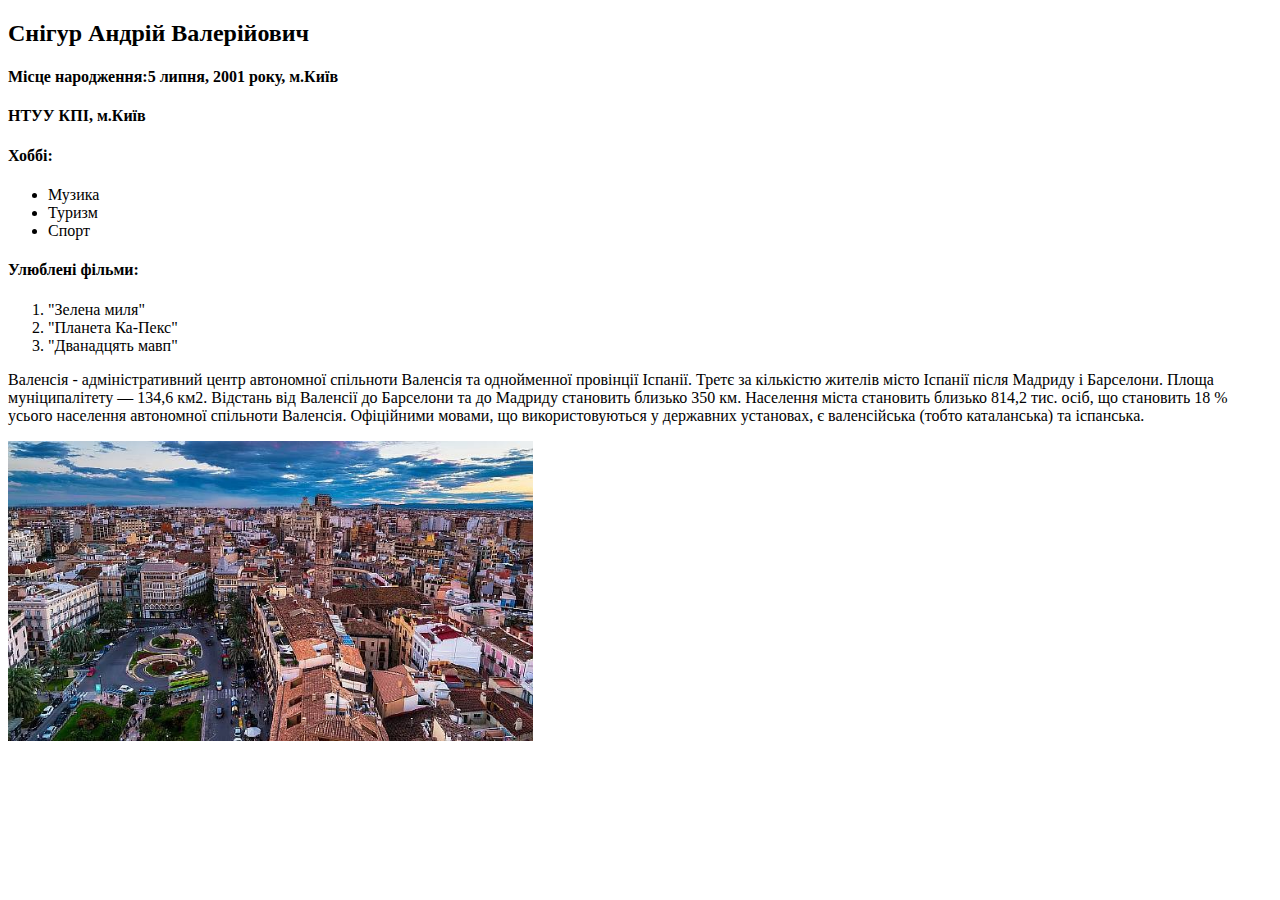
<file: lab1/index.html>
<!DOCTYPE html>
<html>
 <head>
   <title>Снігур А.В. ІА-94</title>
   <meta name="description" content="Labs">
   <meta name="keywords" content="HTML, CSS, JavaScript">
 </head>
 <body>
  <h2>Снігур Андрій Валерійович</h2>
  <h4>Місце народження:5 липня, 2001 року, м.Київ</h4>
  <h4>НТУУ КПІ, м.Київ</h4>
  <h4>Хоббі: </h4>
  <ul>
  <li>Музика</li>
  <li>Туризм</li>
  <li>Спорт</li>
  </ul>
  <h4>Улюблені фільми:</h4>
  <ol>
    <li>"Зелена миля"</li>
    <li>"Планета Ка-Пекс"</li>
    <li>"Дванадцять мавп"</li>
  </ol>
  <p>Валенсія - адміністративний центр автономної спільноти Валенсія та однойменної провінції Іспанії. Третє за кількістю жителів місто Іспанії після Мадриду і Барселони. Площа муніципалітету — 134,6 км2. Відстань від Валенсії до Барселони та до Мадриду становить близько 350 км. Населення міста становить близько 814,2 тис. осіб, що становить 18 % усього населення автономної спільноти Валенсія. Офіційними мовами, що використовуються у державних установах, є валенсійська (тобто каталанська) та іспанська.</p>
  <a href="https://uk.wikipedia.org/wiki/%D0%92%D0%B0%D0%BB%D0%B5%D0%BD%D1%81%D1%96%D1%8F"><img src="Valencia6.jpeg" height="300"></a>
 </body>

</html>
</file>
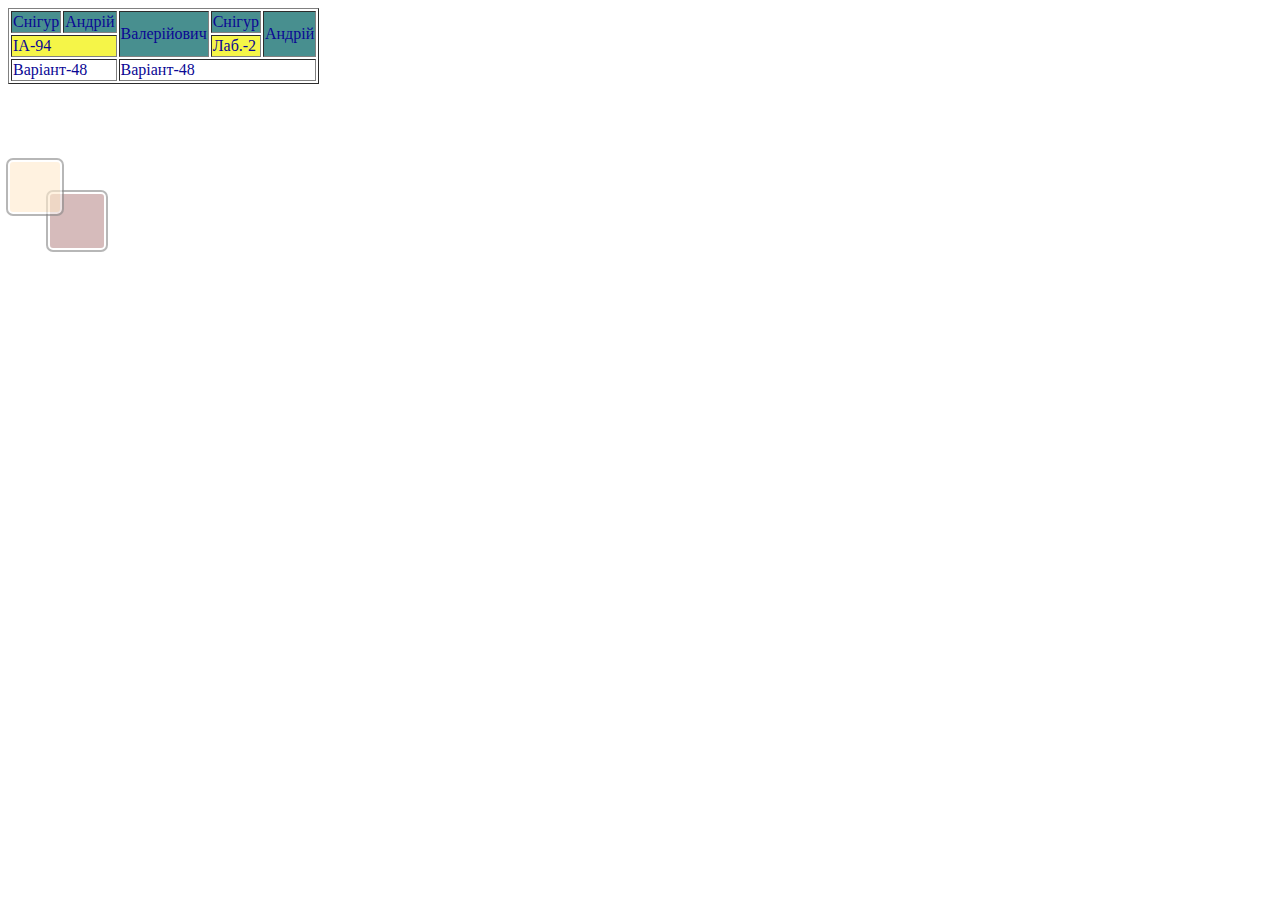
<file: lab2/index.html>
<!DOCTYPE html>
<html>
 <head>
   <title>Снігур А.В. ІА-94</title>
   <meta name="description" content="Labs">
   <meta name="keywords" content="HTML, CSS, JavaScript">
   <link rel="stylesheet" href="style.css">
 </head>
 <body>
   <table border="1">
   	<tr class="first">
        <td>Снігур</td>
        <td>Андрій</td>
        <td colspan="2" rowspan="2">Валерійович</td>

        <td colspan="2">Снігур</td>

        <td colspan="2" rowspan="2">Андрій</td>

      </tr>

      <tr class="second">
        <td colspan="2">ІА-94</td>

        <td colspan="2">Лаб.-2</td>

      </tr>

      <tr>
        <td colspan="2">Варіант-48</td>

        <td colspan="5">Варіант-48</td>

      </tr>

   </table>

<br>

<style media="screen">
.square {
  height: 50px;
  width: 50px;
  background-color: #BC8F8F;
  position: relative;
  left: 40px;
  bottom: -90px;
  opacity: .6;
  border-radius: 5px;
  border: solid 2px #fff;
  outline: solid 2px #888;
  padding: 0.125em;
}
.square1 {
  height: 50px;
  width: 50px;
  background-color: #FFEBCD;
  opacity: .6;
  border-radius: 5px;
  border: solid 2px #fff;
  outline: solid 2px #888;
}
</style>
</head>
<body>

<div class="square"></div>
<div class="square1"></div>
</style>

 </body>

</html>
</file>
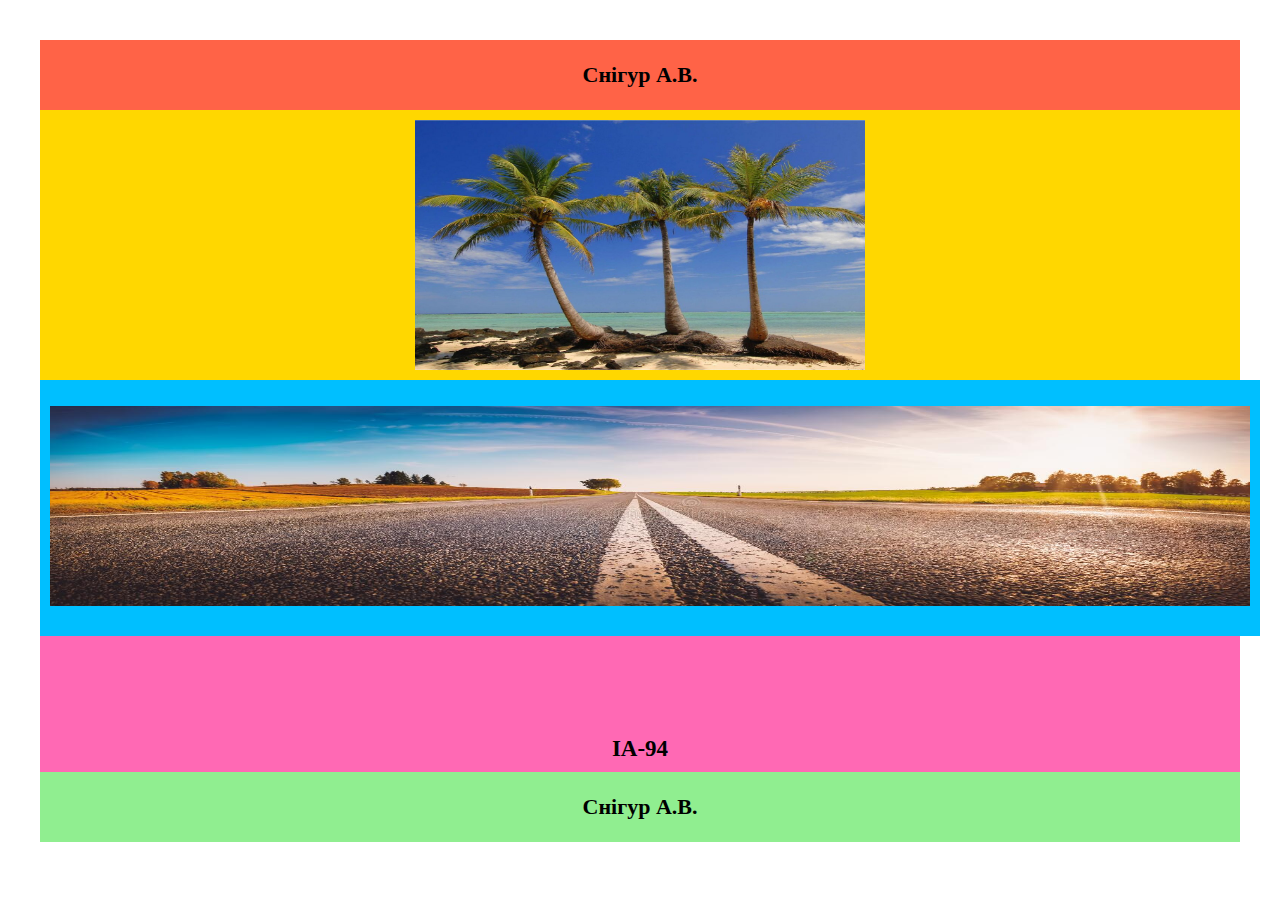
<file: lab3/index.html>
<!DOCTYPE html>
<html>
 <head>
   <title>Снігур А.В. ІА-94, Lab3, Вар.48</title>
   <meta name="description" content="Labs">
   <meta name="keywords" content="HTML, CSS, JavaScript">
   <link rel="stylesheet" href="style.css">
 </head>
 <body>

   <div class="wrapper">
   <header class="header" style="font-size: 22px; text-align:center; padding-top: 22px; padding-bottom: 22px; font-weight: bold;"">Снігур А.В.</header>
   <article class="main">
     <p><img src="456.jpg" width=1200 height=200"></p>
   </article>
   <aside class="aside aside-1"><img src="123.jpg" width=450 height=250"></aside>
   <aside class="aside aside-2">ІА-94</aside>
   <footer class="footer" style="font-size: 22px; text-align:center; padding-top: 22px; padding-bottom: 22px; font-weight: bold;"">Снігур А.В.</footer>
 </div>
 </body>

</html>
</file>
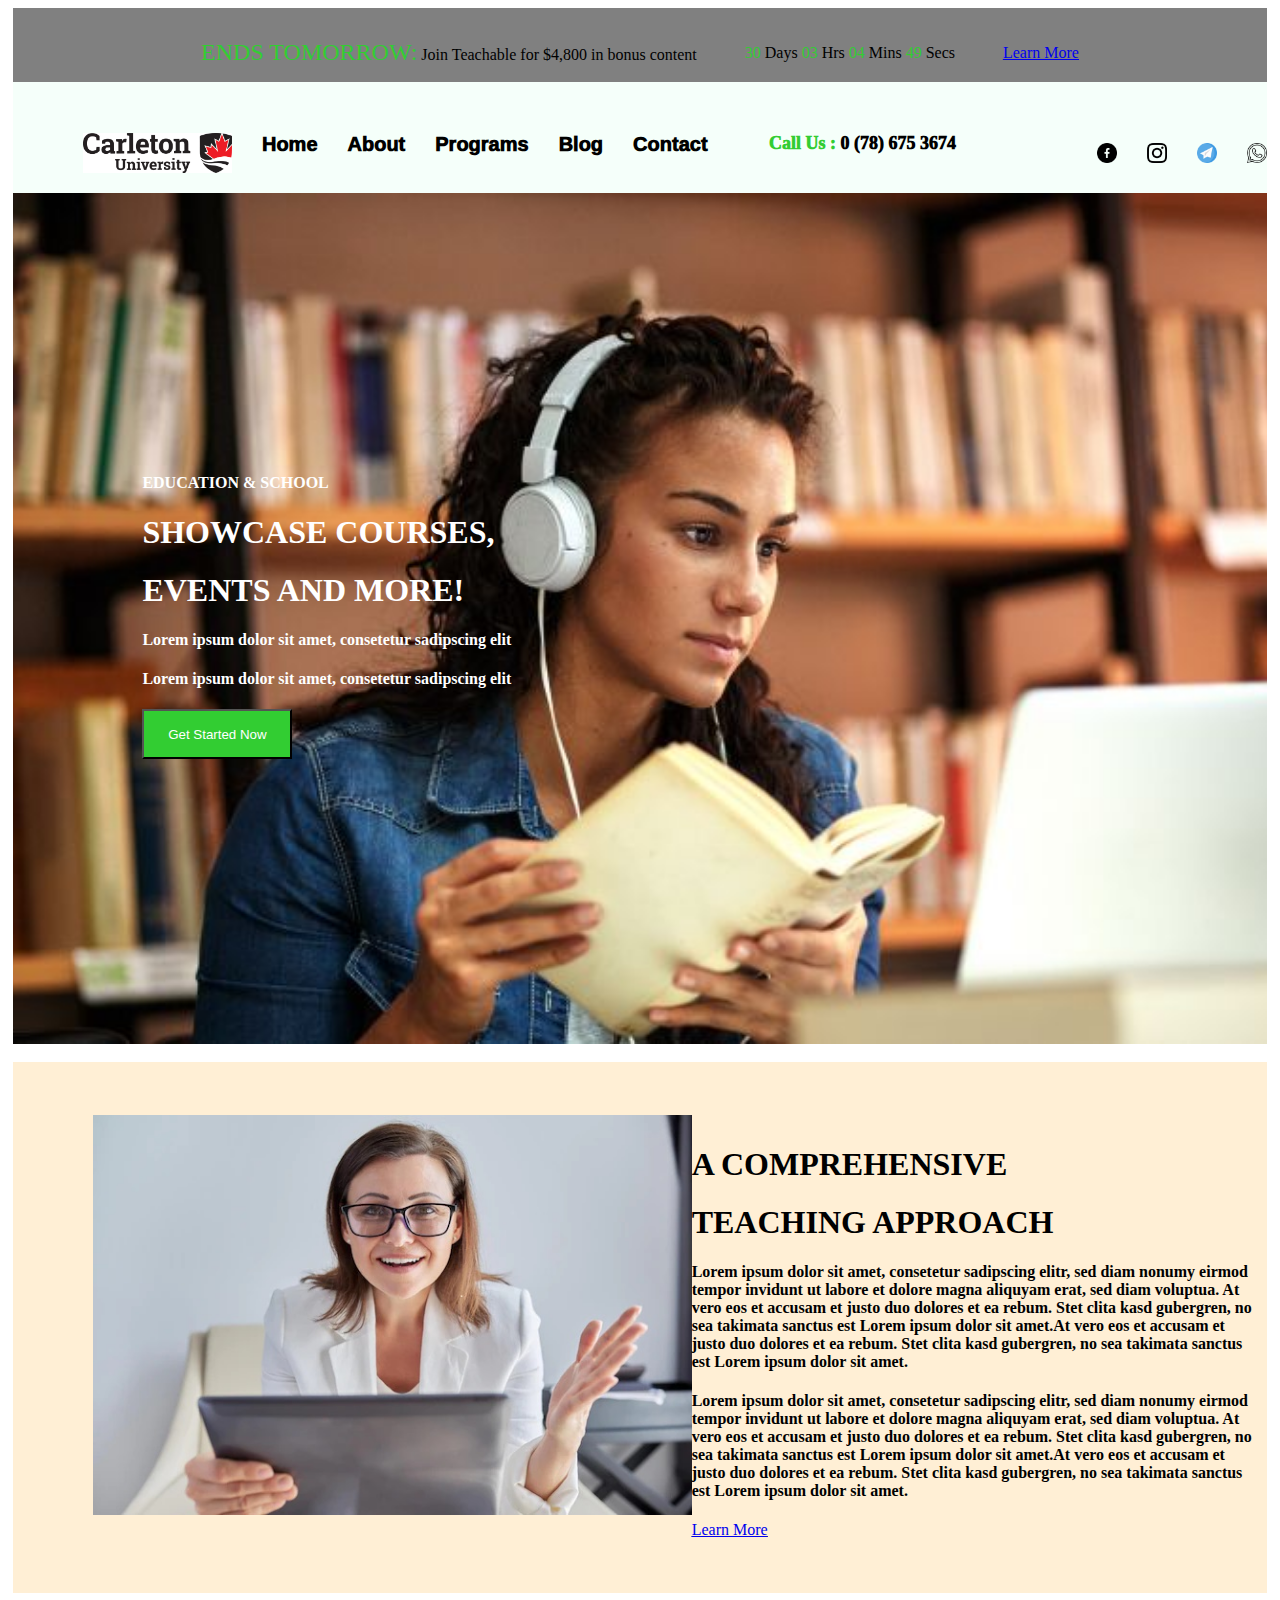
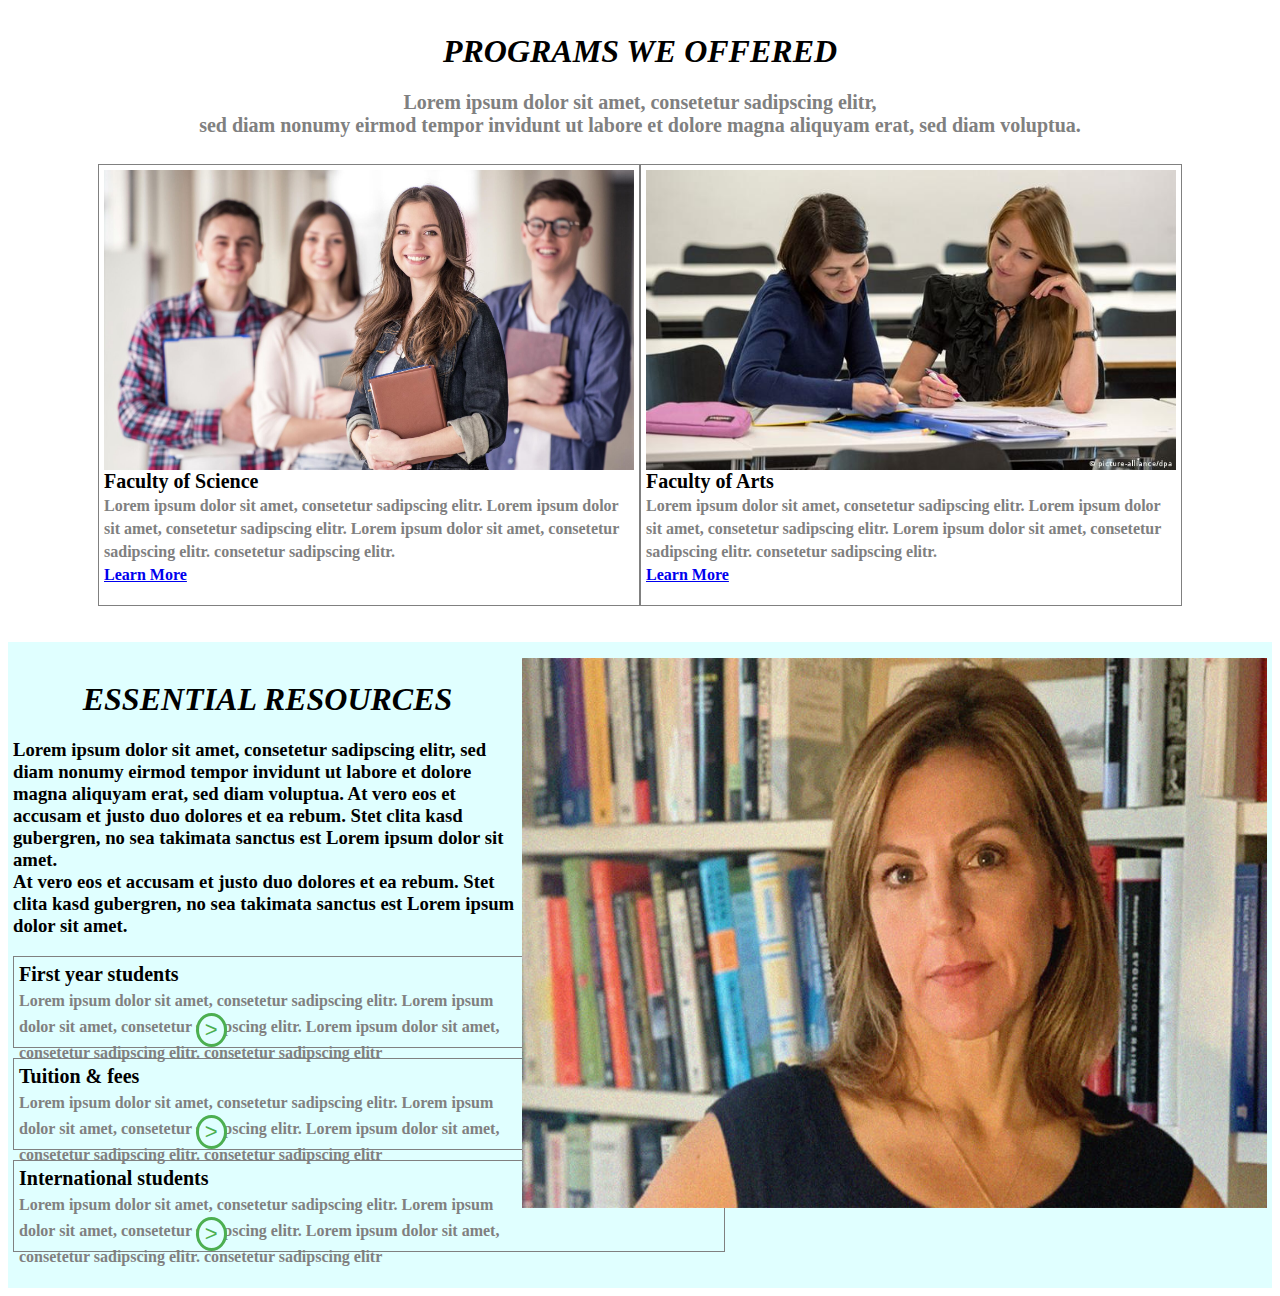
<file: lab4/index.html>
<!DOCTYPE html>
<html lang="en" dir="ltr">
<head>
  <meta charset="utf-8">
  <title>Снігур А.В., ІА-94, Вар.48</title>
  <meta name="description" content="Labs">
  <meta name="keywords" content="HTML, CSS, JavaScript">
  <link rel="stylesheet" href="style.css">
</head>
<body>
  <div class="header">
    <div class="wrapper">
      <div class="navigation">
        <p class="ends_tom"><font size="5" color="#32CD32" face="serif">ENDS TOMORROW:</font> Join Teachable for $4,800 in bonus content</p>
        <div class="timer"><p>30 <font color="#000000">Days</font> 03 <font color="#000000">Hrs</font> 04 <font color="#000000">Mins</font> 49 <font color="#000000"> Secs </font></p></div>
        <u class="learn"><a href="#">Learn More</a></u>
      </div>
      <div class="navigation2">
        <ul class="nav2">
          <li><img src="uno_logo2.jpg" alt="#" weight="30px" height="40px"></li>
          <li><a href="#">Home</a></li>
          <li><a href="#">About</a></li>
          <li><a href="#">Programs</a></li>
          <li><a href="#">Blog</a></li>
          <li><a href="#">Contact</a></li>
          <li class="call_us"><font size="4" color="#32CD32" face="serif"> Call Us :</font> <font size="4" color="#000000" face="serif"> 0 (78) 675 3674</font></li>
        </ul>
        <ul class="nav2">
          <li><img src="facebook.png" alt="#" weight="20px" height="20px"></li>
          <li><img src="instagram.png" alt="#" weight="20px" height="20px"></li>
          <li><img src="telegram.png" alt="#" weight="20px" height="20px"></li>
          <li><img src="whatsapp.png" alt="#" weight="20px" height="20px"></li>
        </ul>


      </div>
      <div class="page1">
        <div class="wrapper">
          <div class="text_page1">
            <h4 class="title1">EDUCATION & SCHOOL</h4>
            <h1 class="title2">SHOWCASE COURSES,</h1>
            <h1 class="title3">EVENTS AND MORE!</h1>
            <h4 class= "title4">Lorem ipsum dolor sit amet, consetetur sadipscing elit</h4>
            <h4 class= "title5">Lorem ipsum dolor sit amet, consetetur sadipscing elit</h4>
            <button class="btn" type="button" name="button">Get Started Now</button>
          </div>
        </div>
      </div>
      <br>
      <div class="page2">
        <div class="wrapper">
          <p class="teacher_logo"><img src="teacher.jpg" alt="#" weight="500px" height="400px"></p>
          <div class="page2_txt">
            <h1>A COMPREHENSIVE</h1>
            <h1>TEACHING APPROACH</h1>
            <h4>Lorem ipsum dolor sit amet, consetetur sadipscing elitr, sed diam nonumy eirmod tempor invidunt ut labore et dolore magna aliquyam erat, sed diam voluptua. At vero eos et accusam et justo duo dolores et ea rebum. Stet clita kasd gubergren, no sea takimata sanctus est Lorem ipsum dolor sit amet.At vero eos et accusam et justo duo dolores et ea rebum. Stet clita kasd gubergren, no sea takimata sanctus est Lorem ipsum dolor sit amet.</h4>
            <h4>Lorem ipsum dolor sit amet, consetetur sadipscing elitr, sed diam nonumy eirmod tempor invidunt ut labore et dolore magna aliquyam erat, sed diam voluptua. At vero eos et accusam et justo duo dolores et ea rebum. Stet clita kasd gubergren, no sea takimata sanctus est Lorem ipsum dolor sit amet.At vero eos et accusam et justo duo dolores et ea rebum. Stet clita kasd gubergren, no sea takimata sanctus est Lorem ipsum dolor sit amet.</h4>
            <u class="learn"><a href="#">Learn More</a></u>
            <br><br><br><br>
          </div>
        </div>
      </div>
      <br>
    </div>
  </div>
</div>

<div class="page3">
  <div class="wrapper">
    <h1>PROGRAMS WE OFFERED</h1>
    <h2>Lorem ipsum dolor sit amet, consetetur sadipscing elitr,</BR> sed diam nonumy eirmod tempor invidunt ut labore et dolore magna aliquyam erat, sed diam voluptua.</h2>
  </div>
  <div class="flexbox">
    <ul class="flex-container">
      <li class="flex-item"><img src="st1.jpg" width="530px" height="300px" align=left> Faculty of Science </BR><font size="3" color="grey" face="serif"> Lorem ipsum dolor sit amet, consetetur sadipscing elitr. Lorem ipsum dolor sit amet, consetetur sadipscing elitr. Lorem ipsum dolor sit amet, consetetur sadipscing elitr. consetetur sadipscing elitr.<br><u class="learn"><a href="#">Learn More</a></u></font></li>
      <li class="flex-item"><img src="st2.jpg" width="530px" height="300px" align=left> Faculty of Arts</BR><font size="3" color="grey" face="serif"> Lorem ipsum dolor sit amet, consetetur sadipscing elitr. Lorem ipsum dolor sit amet, consetetur sadipscing elitr. Lorem ipsum dolor sit amet, consetetur sadipscing elitr. consetetur sadipscing elitr.<br><u class="learn"><a href="#">Learn More</a></u></font></li>

    </div>
  </div>
  <br><br>
  <div class="page4">
    <div class="wrapper">
      <p class="teacher4"><img src="teach6.jpg" alt="#" width="745px" height="550px" ></p>
      <br>
      <h1>ESSENTIAL RESOURCES</h1>
      <h3>Lorem ipsum dolor sit amet, consetetur sadipscing elitr, sed diam nonumy eirmod tempor invidunt ut labore et dolore magna aliquyam erat, sed diam voluptua. At vero eos et accusam et justo duo dolores et ea rebum. Stet clita kasd gubergren, no sea takimata sanctus est Lorem ipsum dolor sit amet.<br>At vero eos et accusam et justo duo dolores et ea rebum. Stet clita kasd gubergren, no sea takimata sanctus est Lorem ipsum dolor sit amet.</h3>
      <li class="flex-item1"> First year students</BR><font size="3" color="grey" face="serif"> Lorem ipsum dolor sit amet, consetetur sadipscing elitr. Lorem ipsum dolor sit amet, consetetur <button class="button5" type="button">></button>sadipscing elitr. Lorem ipsum dolor sit amet, consetetur sadipscing elitr. consetetur sadipscing elitr</li>
        <li class="flex-item1">Tuition & fees</BR><font size="3" color="grey" face="serif"> Lorem ipsum dolor sit amet, consetetur sadipscing elitr. Lorem ipsum dolor sit amet, consetetur <button class="button5" type="button">></button>sadipscing elitr. Lorem ipsum dolor sit amet, consetetur sadipscing elitr. consetetur sadipscing elitr</li>
          <li class="flex-item1">International students</BR><font size="3" color="grey" face="serif"> Lorem ipsum dolor sit amet, consetetur sadipscing elitr. Lorem ipsum dolor sit amet, consetetur <button class="button5" type="button">></button>sadipscing elitr. Lorem ipsum dolor sit amet, consetetur sadipscing elitr. consetetur sadipscing elitr</li>
          </div>
          <br><br>

        </div>
      </body>
      </html>
</file>
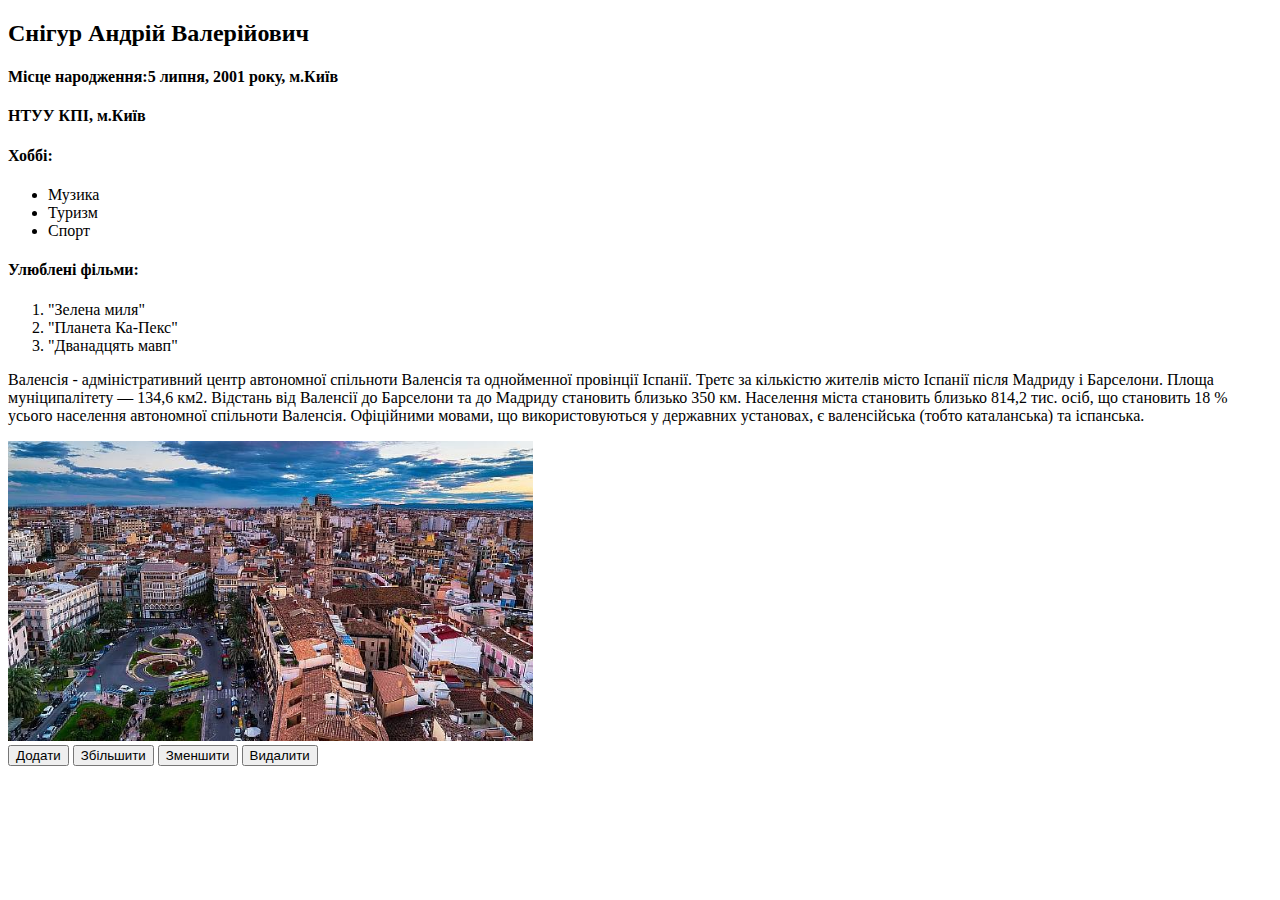
<file: lab5/index.html>
<!DOCTYPE html>
<html>
 <head>
   <title>Снігур А.В. ІА-94</title>
   <meta name="description" content="Labs">
   <meta name="keywords" content="HTML, CSS, JavaScript">
 </head>
 <body>
  <h2>Снігур Андрій Валерійович</h2>
  <h4>Місце народження:5 липня, 2001 року, м.Київ</h4>
  <h4>НТУУ КПІ, м.Київ</h4>
  <h4 id="h4">Хоббі: </h4>
  <ul id="ul">
  <li>Музика</li>
  <li>Туризм</li>
  <li>Спорт</li>
  </ul>
  <h4>Улюблені фільми:</h4>
  <ol id="ol">
    <li>"Зелена миля"</li>
    <li>"Планета Ка-Пекс"</li>
    <li>"Дванадцять мавп"</li>
  </ol>
  <p>Валенсія - адміністративний центр автономної спільноти Валенсія та однойменної провінції Іспанії. Третє за кількістю жителів місто Іспанії після Мадриду і Барселони. Площа муніципалітету — 134,6 км2. Відстань від Валенсії до Барселони та до Мадриду становить близько 350 км. Населення міста становить близько 814,2 тис. осіб, що становить 18 % усього населення автономної спільноти Валенсія. Офіційними мовами, що використовуються у державних установах, є валенсійська (тобто каталанська) та іспанська.</p>
  <div id="screen">
  <img src="Valencia6.jpeg" height="300" id="image">
</div>
<button id="but1">Додати</button>
<button id="but2">Збільшити</button>
<button id="but3">Зменшити</button>
<button id="but4">Видалити</button>
<script>
  but1.onclick = function () {
    let photo = document.createElement("img");
    photo.src = "http://ourspain.ru/images/cities/valencia1.jpg";

    let div1 = document.createElement('div');
    div1.append(photo);
    document.body.append(div1)
}

  but2.onclick = function () {
     var img = document.getElementById('image');
     img.style.height = '500px';
     img.style.width= '500px';
  }

  but3.onclick = function () {
     var img = document.getElementById('image');
     img.style.height = '100px';
     img.style.width= '100px';
  }

  but4.onclick = function () {
    var img = document.getElementById('screen');
    img.innerHTML = "";
}
</script>



  <script>
  var h = document.getElementById('h4');
  var ul = document.querySelectorAll('ul')[0];
  var ol = document.getElementById('ol');

  h.addEventListener("click", function(){
    this.style.color = (this.style.color == 'black') ? 'white' : 'black';
    if(this.style.backgroundColor == '')
      this.style.backgroundColor = 'yellow';
        this.style.backgroundColor = (this.style.backgroundColor == 'yellow') ? 'green' : 'yellow';
  })

  ul.addEventListener("click", function(){
    this.style.color = (this.style.color == 'black') ? 'white' : 'black';
    if(this.style.backgroundColor == '')
      this.style.backgroundColor = 'yellow';
        this.style.backgroundColor = (this.style.backgroundColor == 'yellow') ? 'pink' : 'yellow';
  })

  ol.addEventListener("click", function(){
    if(this.style.color == '')
      this.style.backgroundColor = 'white';
        this.style.color = (this.style.color == 'white') ? 'blue' : 'white';
    if(this.style.backgroundColor == '')
      this.style.backgroundColor = 'green';
        this.style.backgroundColor = (this.style.backgroundColor == 'green') ? 'red' : 'green';
  })
  </script>
 </body>

</html>
</file>
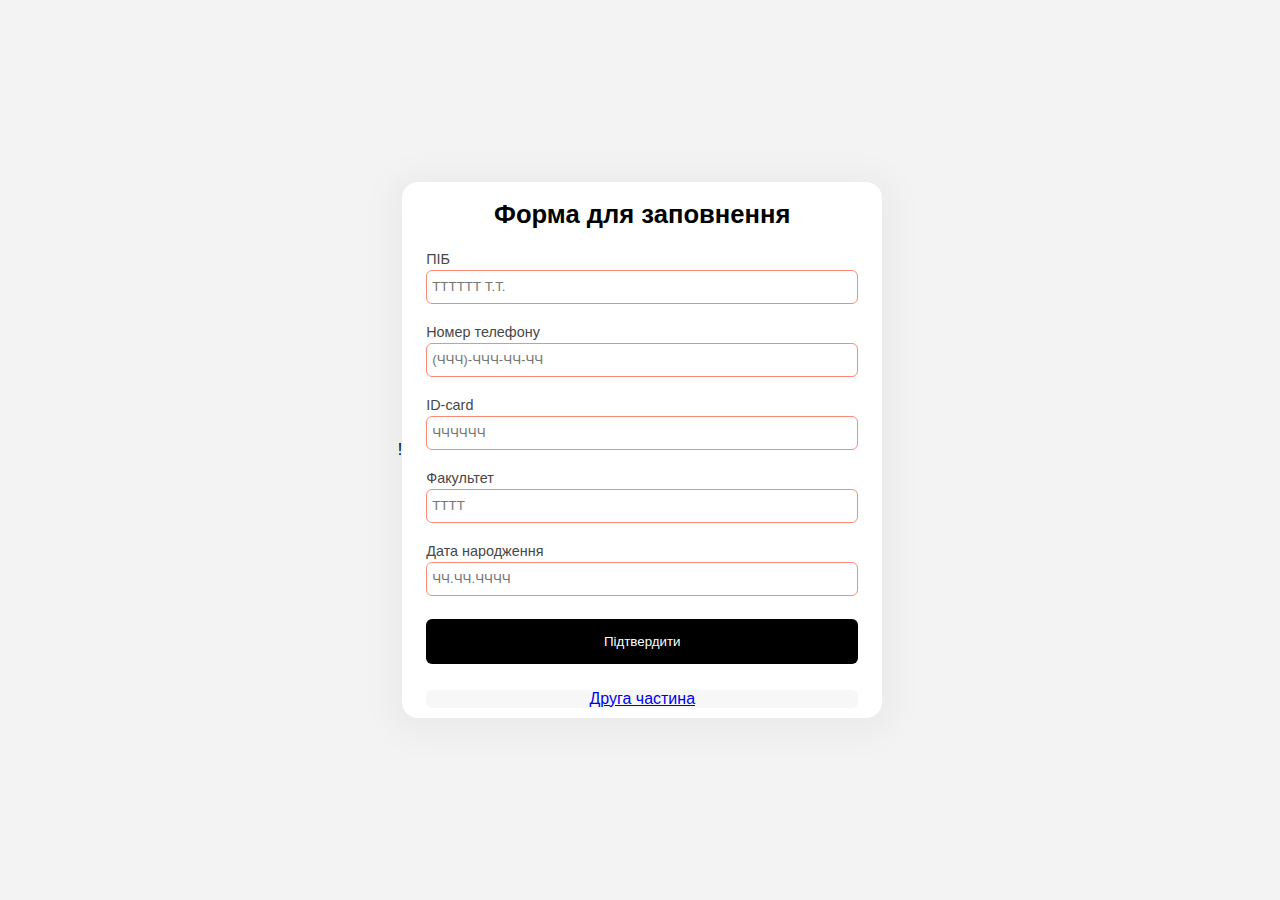
<file: lab6/index.html>
!<!DOCTYPE html>
<html>
<head>
  <meta charset="UTF-8" />
  <meta name="viewport" content="width=device-width, initial-scale=1.0" />
  <title>Снігур А.В. ІА-94, Вар.48</title>
  <link rel="icon" type="image/png" href="favicon.png" />
  <link rel="stylesheet" href="https://cdnjs.cloudflare.com/ajax/libs/font-awesome/5.10.2/css/all.min.css" />
  <link rel="stylesheet" href="style.css" />
</head>

<body>
  <div class="container">
    <h1 id="h1">Форма для заповнення</h1>

    <form id="form">

      <div class="form-group">
        <label for="name">ПІБ</label>
        <input type="text" id="name" placeholder="ТТТТТТ Т.Т." required minlength="3" maxlength="100" name="name" />
      </div>

      <div class="form-group">
        <label for="phone">Номер телефону</label>
        <input type="tel" id="phone" placeholder="(ЧЧЧ)-ЧЧЧ-ЧЧ-ЧЧ" required pattern="[0-9]{3}-[0-9]{3}-[0-9]{2}-[0-9]{2}" name="phone" />
      </div>

      <div class="form-group">
        <label for="id_card">ID-card</label>
        <input type="id_card" id="id_card" placeholder="ЧЧЧЧЧЧ" required pattern="[0-9]{6}" name="id_card" />
      </div>

      <div class="form-group">
        <label for="faculty">Факультет</label>
        <input type="faculty" id="faculty" placeholder="ТТТТ" required minlength="1" maxlength="4" name="faculty" />
      </div>

      <div class="form-group">
        <label for="birth">Дата народження</label>
        <input type="birth" id="birth" placeholder="ЧЧ.ЧЧ.ЧЧЧЧ" required pattern="[0-9]{2}.[0-9]{2}.[0-9]{4}" title="birth" />
      </div>

      <button type="submit">Підтвердити</button>
    </form>

    <div class="message-container">
  <center><a href="second.html" class="script.css">Друга частина</a></center>
    </div>
  </div>

  <script src="script.js"></script>
</body>
</html>
</file>
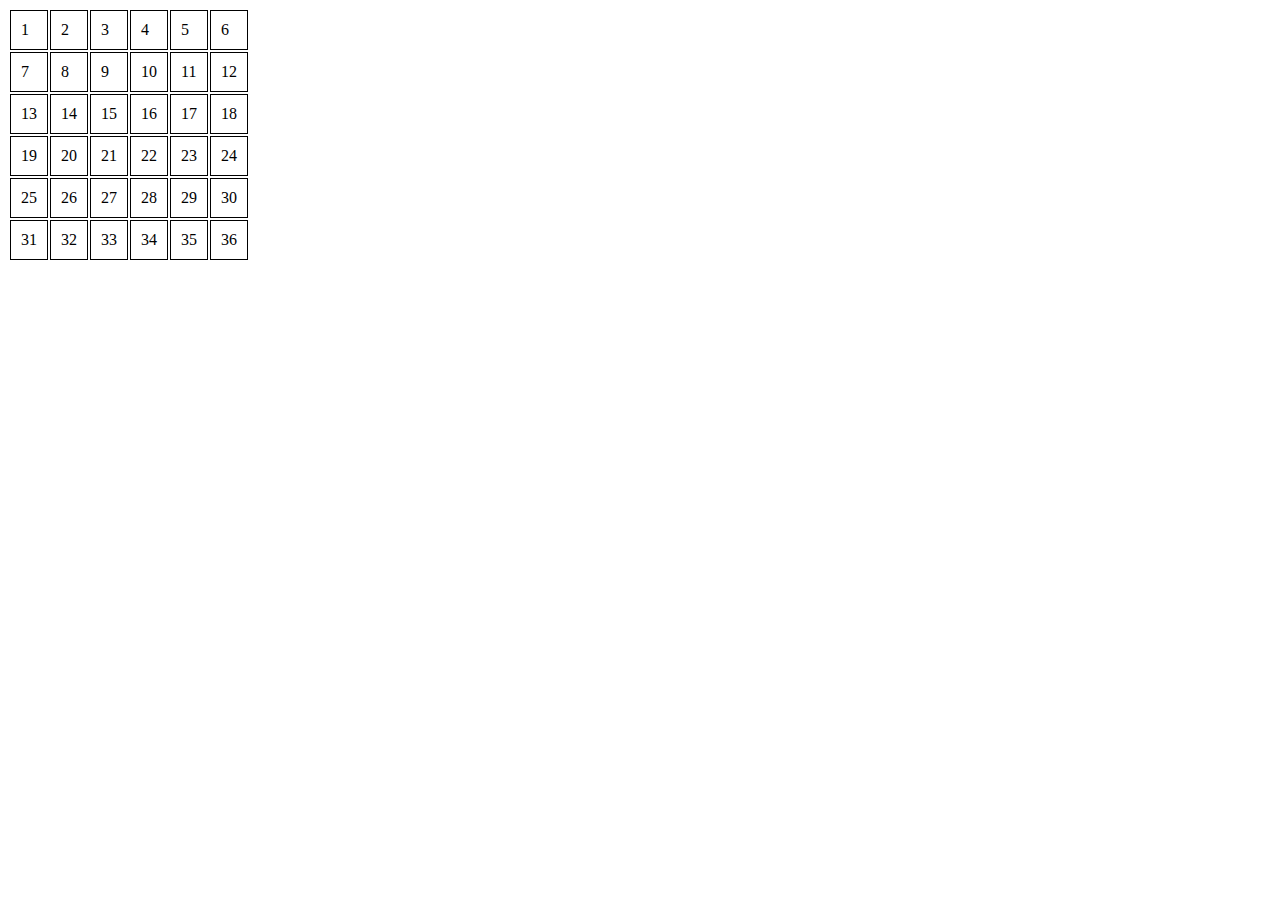
<file: lab6/second.html>
<!DOCTYPE html>
<html>
 <head>
   <title>Снігур А.В. ІА-94, Lab6, 48</title>
   <link rel="stylesheet" href="stylesecond.css">
   <meta name="description" content="Labs">
   <meta name="keywords" content="HTML, CSS, JavaScript">
   <script src="script.js"></script>
 </head>
 <body>
<table id="tab">
    <tr class="tab1">
      <td>1</td>
      <td>2</td>
      <td>3</td>
      <td>4</td>
      <td>5</td>
      <td>6</td>
    </tr>
    <tr class="tab2">
      <td>7</td>
      <td>8</td>
      <td>9</td>
      <td>10</td>
      <td>11</td>
      <td id="td12">12</td>
    </tr>
    <tr class="tab3">
      <td>13</td>
      <td>14</td>
      <td>15</td>
      <td>16</td>
      <td>17</td>
      <td>18</td>
    </tr>
    <tr class="tab4">
      <td>19</td>
      <td>20</td>
      <td>21</td>
      <td>22</td>
      <td>23</td>
      <td>24</td>
    </tr>
    <tr class="tab5">
      <td>25</td>
      <td>26</td>
      <td>27</td>
      <td>28</td>
      <td>29</td>
      <td>30</td>
    </tr>
    <tr class="tab6">
      <td>31</td>
      <td>32</td>
      <td>33</td>
      <td>34</td>
      <td>35</td>
      <td>36</td>
    </tr>
</table>

<script type="text/javascript">
 highlight_Table_Rows("tab", "hover_Row", "clicked_Row");
</script>

 </body>

</html>
</file>
<file: lab2/style.css>
.first {
  background-color: #488f8f;

}

.second {
  background-color: #f5f548;

}

td {
  color: #0A0794;
}
.first td:hover{
  background-color: #f5f548;
}
.second td:hover{
  background-color: #488f8f;
}
</file>
<file: lab3/style.css>
.wrapper {
  display: -webkit-box;
  display: -moz-box;
  display: -ms-flexbox;
  display: -webkit-flex;
  display: flex;

  -webkit-flex-flow: row wrap;
  flex-flow: row wrap;

  font-weight: bold;
  text-align: center;
}

.wrapper > * {
  padding: 10px;
  flex: 1 100%;
}

.header {
  background: tomato;
}

.footer {
  background: lightgreen;
}

.main {
  text-align: left;
  background: deepskyblue;
}

.aside-1 {
  background: gold;
  width: 450px;
  height: 250px;
}

.aside-2 {
  background: hotpink;
  font-size: 23px;
  padding-top: 100px;
  width: 450px;
}

@media all and (min-width: 600px) {
  .aside { flex: 1 auto; }
}

@media all and (min-width: 800px) {
  .main    { flex: 3 0px; }
  .aside-1 { order: 1; }
  .main    { order: 2; }
  .aside-2 { order: 3; }
  .footer  { order: 4; }
}

body {
  padding: 2em;
}
</file>
<file: lab4/style.css>
body{
  background-color: white	;
}

.wrapper{
  padding-left: 5px;
  padding-right: 5px;
  margin: 0 auto;
  position: relative;
}

.logo{
  position: absolute;
  right: 10%;
}

.call_us{
  position: absolute;
  right: 25%;
}

.nav{
  display: flex;
  list-style-type: none;
  font-weight: 1000;
  text-transform: capitalize;
}

.learn {
  padding-right: 15%;
}

.ends_tom{
  padding-left: 15%;
}

.nav>li{
  padding-left: 20px;
  margin-left: 10px;
}

.timer{
  color:#32CD32;
  font-size:16px;
  text-align:center;
}

.nav>li>p {
  text-decoration: none;
  color: black;
  font-size: 14px
}

.navigation {
  background-color: grey;
  display: flex;
  align-items: center;
  justify-content: space-between;
  padding-top: 15px;
}

.nav2{
  display: flex;
  list-style-type: none;
  padding-left: 10;
  font-weight: 1000;
  text-transform: capitalize;
  font-family: sans-serif;
}

.nav2>li{
  padding-left: 20px;
  margin-left: 10px;
}

.nav2>li>a:hover{
  color: black;
}

.nav2>li>a {
  text-decoration: none;
  color: black;
  font-size: 20px
}

.navigation2 {
  background-color: #F5FFFA;
  display: flex;
  align-items: center;
  justify-content: space-between;
  padding-top: 35px;
}

.page1 {
  background-image: url(student.jpg);
  background-repeat: no-repeat;
  background-size: cover;
  background-position: center center;
  color: white;
  padding-top: 260px;
  padding-bottom: 285px;
}

.text_page1 {
  margin-left: 10%;
}

.btn{
  color: white;
  background-color: #32CD32;
  width: 150px;
  height: 50px;
}

.page2{
    background-color: #FFEFD5;
    width: 100%;
    height: 100%;
}

.teacher_logo {
  padding-left: 6%;
  padding-top: 3%;
  padding-bottom: 3%;
  float: left;
}

.page2_txt{
  position:relative;
  padding-left: 53%;
  padding-top: 5%;
}

.page3 {
  text-align: center;
}

.wrapper>h1 {
  text-align: center;

  font-style: italic;
}

.wrapper>h2 {
  text-align: center;
  color: gray;
  font-size: 20px;
  font-style: normal;
}

.flex-container {
  padding: 0;
  margin: 0;
  list-style: none;

  display: -webkit-box;
  display: -moz-box;
  display: -ms-flexbox;
  display: -webkit-flex;
  display: flex;

  -webkit-flex-flow: row wrap;
  justify-content: center;
}

.flex-item {
  background: white;
  padding: 5px;
  width: 530px;
  height: 430px;
  margin-top: 10px;
  border: solid 1px;
  border-color: grey;\
  line-height: 25px;
  color: black;
  font-weight: bold;
  font-size: 20px;
  text-align: left;
}

.page4{
  background-color: #E0FFFF;
}
.teacher4{
  float: right;
}

.flex-item1{
  background: #E0FFFF;
  padding: 5px;
  width: 700px;
  height: 80px;
  margin-top: 10px;
  border: solid 1px;
  border-color: grey;
  line-height: 25px;
  color: black;
  font-weight: bold;
  font-size: 20px;
  text-align: left;
  list-style: none;
}

.button5{
  position: absolute;
  background-color: #E0FFFF;
  border: solid;
  border-color: #4CAF50;
  color: #4CAF50;
  font-size: 22px;
  text-align: center;
  text-decoration: none;
  border-radius: 50%;
}
</file>
<file: lab6/style.css>
html {
  box-sizing: border-box;
}

body {
  margin: 0;
  min-height: 100vh;
  font-family: "Montserrat", sans-serif;
  display: flex;
  align-items: center;
  justify-content: center;
  background-color: #f3f3f3;
}

.container {
  width: 480px;
  background-color: #fff;
  display: flex;
  flex-direction: column;
  align-items: center;
  border-radius: 16px;
  box-shadow: 0 5px 36px 12px rgba(0, 0, 0, 0.04);
}

form {
  width: 90%;
}
.form-group {
  height: 65px;
  margin: 8px 0;
}
label {
  position: relative;
  bottom: 3px;
  font-size: 0.9em;
  color: #474747;
  font-weight: 500;
}
input {
  width: 100%;
  border: 1px solid #f3f3f3;
  padding: 10px 5px;
  height: 34px;
  outline: none;
  border-radius: 6px;
  box-sizing: border-box;
  font-family: inherit;
  transition: all 0.3s;
}
input:valid {
  border: 1px solid #79ff8f;
}
input:invalid {
  border: 1px solid #ff8979;
}
button {
  border: none;
  cursor: pointer;
  width: 100%;
  padding: 15px 0;
  border-radius: 6px;
  font-family: inherit;
  background-color: #000;
  color: #fff;
  transition: all 0.3s ease;
}

button:hover {
  background-color: #222;
}
button:focus {
  outline: none;
}

.message-container {
  width: 90%;
  border-radius: 6px;
  background-color: #f7f7f7;
  margin: 10px;
}
#message {
  padding: 20px 10px;
  font-size: 0.9em;
  color: #000;
  margin: 0;
  text-align: center;
}
h1 {
  font-size: 1.6em;
}
</file>
<file: lab6/stylesecond.css>
.tab {
  padding: 10px;
}

td {
  border: solid 0.5px;
  border-color: black;
  padding: 10px;
}

#td12:hover {
  background-color: green;
}

#td12:active {
  background-color: blue;
}
table th {
  background-color: lightblue;
}
.hover_Row {
  background-color: yellow;
 }
.clicked_Row {
   background-color: gold;
 }
</file>
